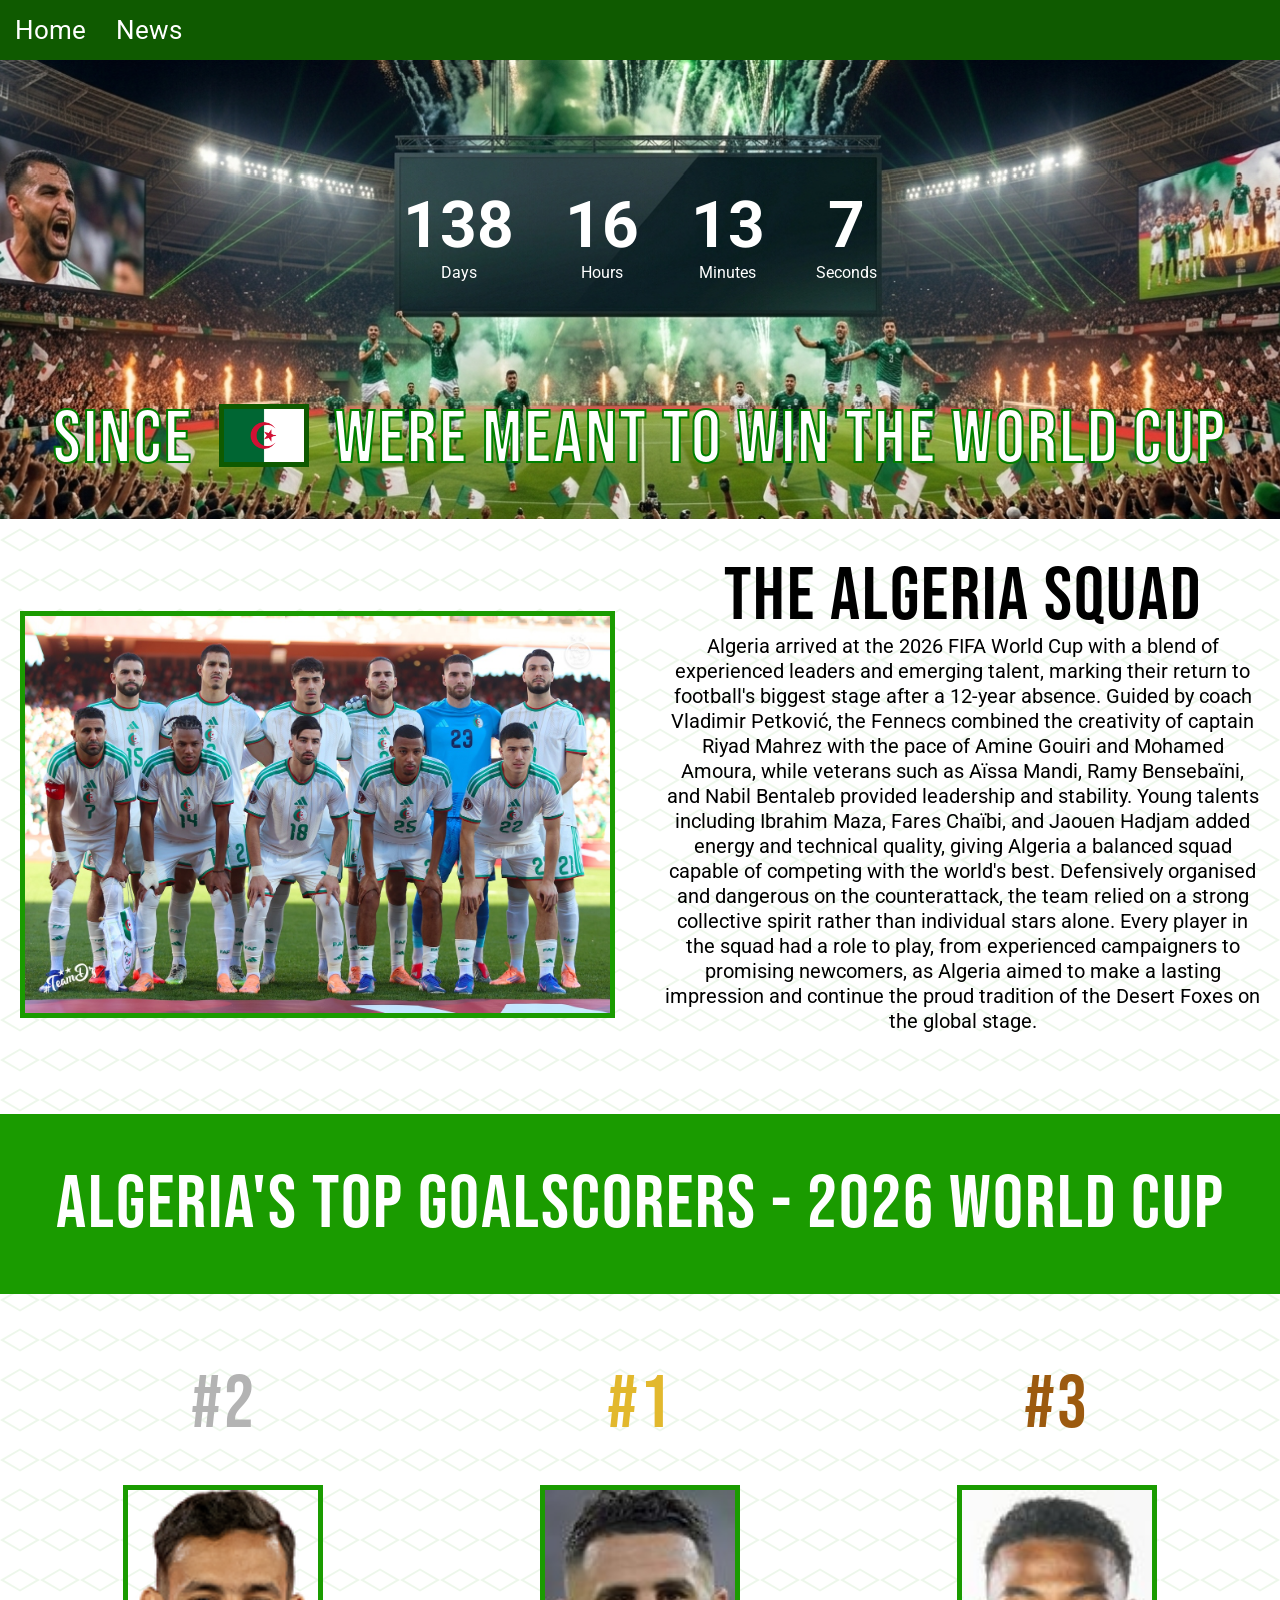
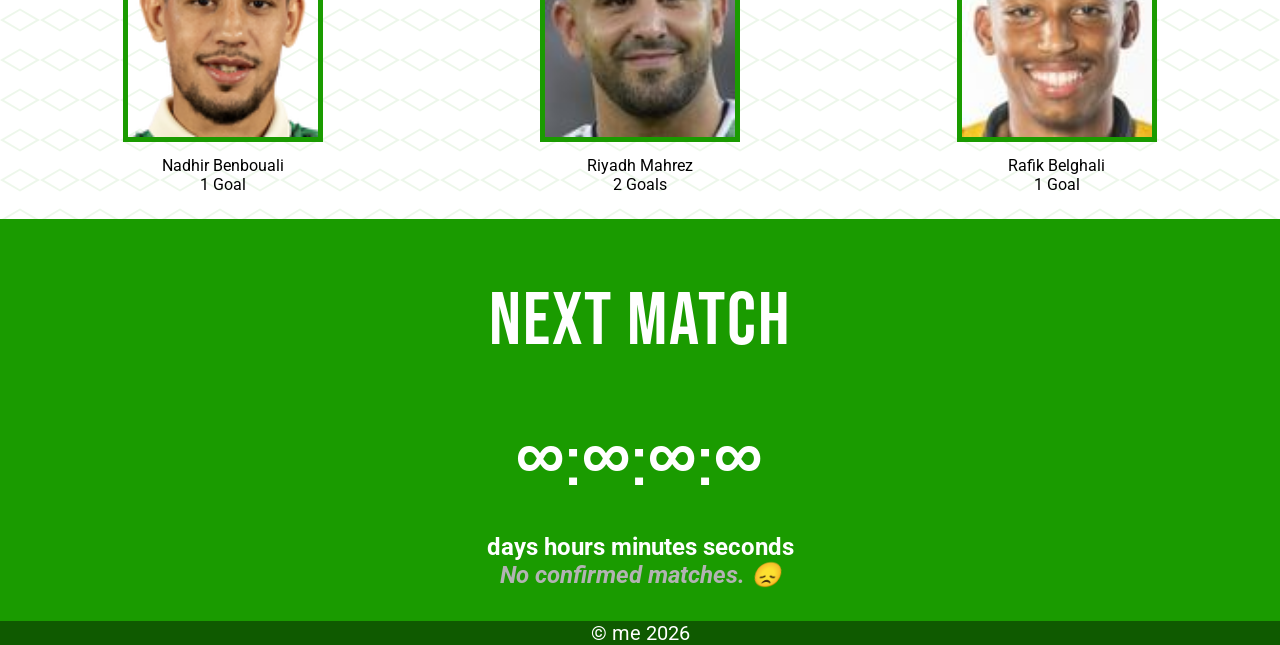
<file: index.html>
<!DOCTYPE html>
<meta name="viewport" content="width=device-width, initial-scale=1.0">
<head>
    <meta charset="UTF-8">
</head>
<!-- Stylesheet -->
<link href="style.css" rel="stylesheet">
<body>
    <!-- navigation bar -->
<nav class = "navbar">
    <ul>
        <li><a href="index.html">Home</a></li>
        <li><a href="news.html">News</a></li>
    </ul>
</nav>
<!-- beginning of hero image section-->
    <section class="REAL-hero-image">




<!-- timer section-->
<div class="timebox">
    <div class="time">
        <h2 id = 'days'>00</h2>
        <p>Days</p>
    </div>
    <div class="time">
        <h2 id = 'hours'>00</h2>
        <p>Hours</p>
    </div>
    <div class="time">
        <h2 id = 'minutes'>00</h2>
        <p>Minutes</p>
    </div>
    <div class="time">
        <h2 id = 'seconds'>00</h2>
        <p>Seconds</p>
    </div>
</div>
<!-- title -->
<section class="title"><h1>SINCE <img class="flag-inline" src="./images/other-images/dz.png" alt="algeria flag"> WERE MEANT TO WIN THE WORLD CUP</h1></section>
<!-- link to timer script -->
<script src="timer.js"></script>
    
    </section>



<!-- beginning of squad details section -->
<section class="two-column">
    <div class="image">
        <img src="./images/other-images/1_1.jpg" alt="algeria squad"></div>
    </div>
    <div class="info">
        <!-- title -->
        <h1>The Algeria Squad</h1>
        <!-- paragraph -->
        <section class="info">Algeria arrived at the 2026 FIFA World Cup with a blend of experienced leaders and emerging talent, marking their return to football's biggest stage after a 12-year absence. Guided by coach Vladimir Petković, the Fennecs combined the creativity of captain Riyad Mahrez with the pace of Amine Gouiri and Mohamed Amoura, while veterans such as Aïssa Mandi, Ramy Bensebaïni, and Nabil Bentaleb provided leadership and stability. Young talents including Ibrahim Maza, Fares Chaïbi, and Jaouen Hadjam added energy and technical quality, giving Algeria a balanced squad capable of competing with the world's best. Defensively organised and dangerous on the counterattack, the team relied on a strong collective spirit rather than individual stars alone. Every player in the squad had a role to play, from experienced campaigners to promising newcomers, as Algeria aimed to make a lasting impression and continue the proud tradition of the Desert Foxes on the global stage.</section>
    </div>
</section>

<p>
    <!-- title of top goalscorers section -->
</p>
<div class="next-match-background"><section class="hero-image">
  <section class="top-goalscorers-text">Algeria's Top Goalscorers - 2026 World Cup</section>
  
  </div>


    </div>

</section>

<!-- top goalscorers section -->
<div class="three-column">
    <!-- set up three column section -->
    <section class="number2"><h1>#2</h1></section><section class="number1"><h1>#1</h1></section><section class="number3"><h1>#3</h1></section>
    <span><img class ="player-photo" src ="./images/players/Nadhir Benbouali.png" alt = 'Nadhir Benbouali'></span>
    <span><img class ="player-photo" src ="./images/players/Riyadh Mahrez.jpg" alt = 'Riyadh Mahrez'></span>
    <span><img class ="player-photo" src ="./images/players/Rafik Belghali.jpg" alt = 'Rafik Belghali'></span>
    <info>Nadhir Benbouali<br> 1 Goal<br></info><info>Riyadh Mahrez<br> 2 Goals<br></info><info>Rafik Belghali<br> 1 Goal<br></info>
</div>
</section>
<h1> </h1>
<!-- next match section -->
<section class="hero-image">

    <h1>NEXT MATCH</h1>

    <h1>∞:∞:∞:∞</h1>

    <h2>days hours minutes seconds</h2>

    <span>
        <h2>No confirmed matches. 😞</h2>
    </span>

</section>
<!-- copyright for laffs -->
<section class="copyright"><p> © me 2026 </p></section>
</body>
</html>
</file>
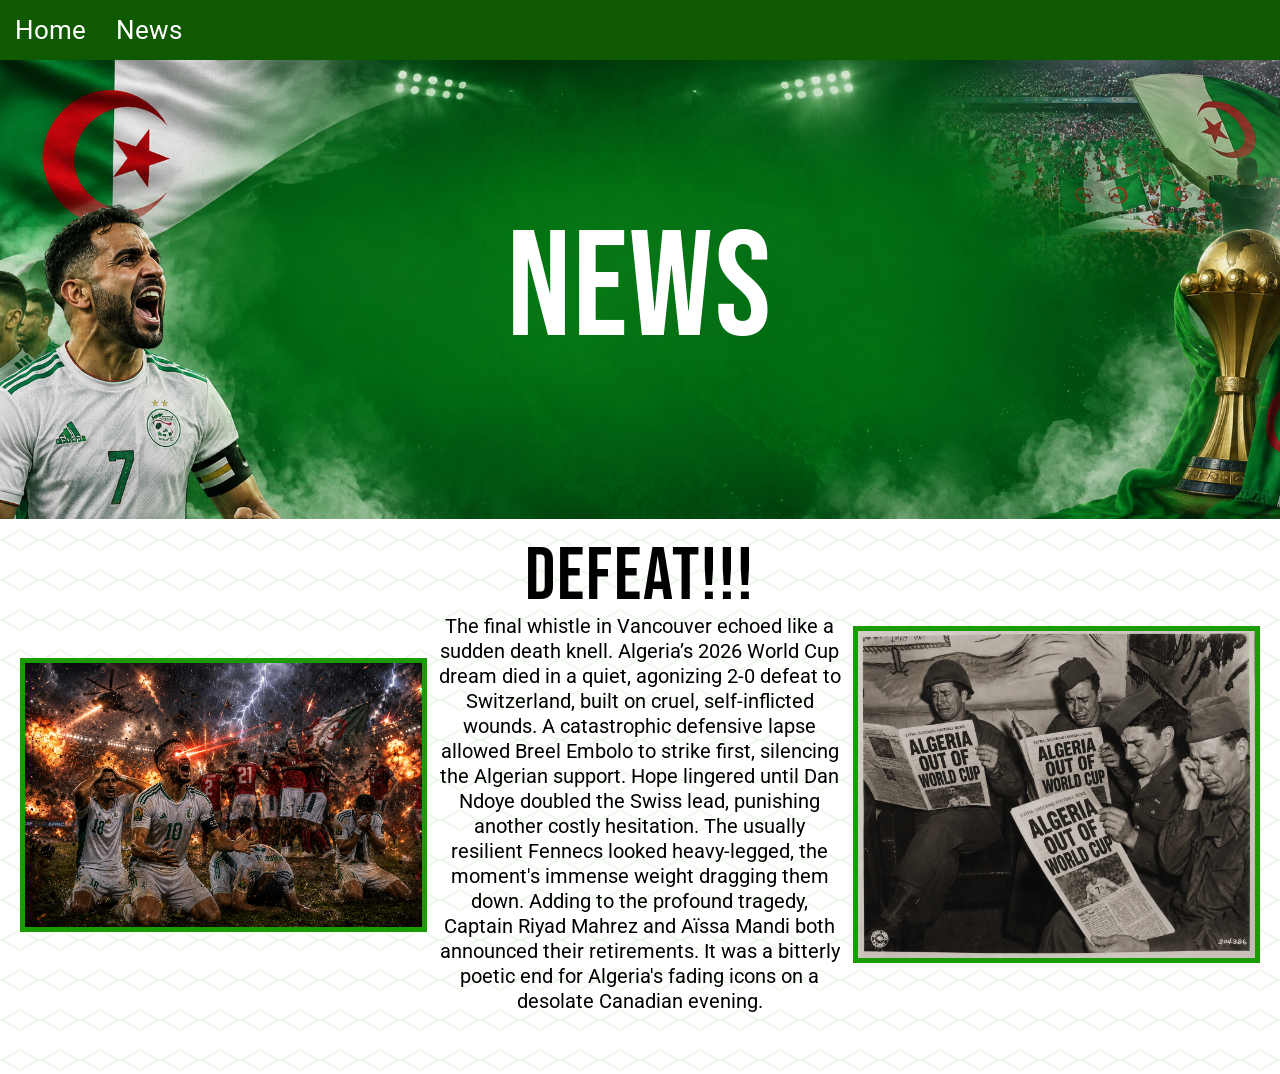
<file: news.html>
<!DOCTYPE html>
<!-- set up stylesheet -->
<link href="style.css" rel="stylesheet">
<!-- set up navigation bar-->
<nav class = "navbar">
    <ul>
        <li><a href="index.html">Home</a></li>
        <li><a href="news.html">News</a></li>
    </ul>
</nav>

<!-- news section hero image -->
<section class="news-hero-image">
    <span><h1>NEWS</h1></span>
</section>


<!-- body of the news page -->
<section class="three-column">
    <div class="image">
        <img src="./images/news/cryingteam.png" alt="algeria squad" width="550" height="400"></div>
    </div>
        <div class="info">
        <h1>DEFEAT!!!</h1>
        <section class="info">The final whistle in Vancouver echoed like a sudden death knell. Algeria’s 2026 World Cup dream died in a quiet, agonizing 2-0 defeat to Switzerland, built on cruel, self-inflicted wounds. A catastrophic defensive lapse allowed Breel Embolo to strike first, silencing the Algerian support. Hope lingered until Dan Ndoye doubled the Swiss lead, punishing another costly hesitation. The usually resilient Fennecs looked heavy-legged, the moment's immense weight dragging them down. Adding to the profound tragedy, Captain Riyad Mahrez and Aïssa Mandi both announced their retirements. It was a bitterly poetic end for Algeria's fading icons on a desolate Canadian evening.</section>
    </div>
    <div class="image">
        <img src="./images/news/cryingtroops.png" alt="algeria squad" width="550" height="400"></div>
    </div>

</section>
</file>
<file: style.css>
@import url('https://fonts.googleapis.com/css2?family=Bebas+Neue&family=Roboto:wght@400;500;700&display=swap');
/* code to get algerian font (unused) */
@font-face {
  font-family: 'MyAlgerianFont';
  src:  url('fonts/Algerian Regular.ttf') format('truetype');
  font-weight: normal;
  font-style: normal;
}

/* applies to all text inside the body tags (basically the whole website) */
body {
    text-align: center;
    font-family: 'Roboto', sans-serif;
    overflow-x:hidden;
}

/* handles the algeria flag */
.flag-inline{
    display:inline-block;
    width:90px;
    height:auto;
    border:none;
    vertical-align:middle;
    margin:0 .15em;
    border: 5px solid #0f5a00;
}

/* applies to all text */
* {
    padding: 0;
    margin: 0;
    box-sizing: border-box;
    font-family: 'Roboto', sans-serif;
}

/* applies to all images */
img {
    max-width: 100%;
    height: auto;
    max-width:100%;
    height:auto;
    border: 5px solid #1a9b00;
}

/* applies to the images in the span tag (the player photos) */
.span img {
  align-items: center;
  height: auto;
  width: 200%;
}

/* background for next match section */
.next-match-background{
    background-color: #0f5a00;
    height: 10vh;
}

/* applies to text in the top goalscorers section */
.top-goalscorers-text {
    font-size: 75px;
    font-family: 'Bebas Neue', sans-serif;
    letter-spacing: 2px;
}
/* just a way to reduce the gap between the next match text and timer */
.next-match {
    margin: -50px;
}

/* applies to any section with a header (used to bejust for the heor image) */
.hero-image{
    background-color:#1a9b00;

    display:flex;
    flex-direction:column;
    justify-content:center;
    align-items:center;

    min-height:20vh;
    padding:2rem;
    color:white;
}

/* applies to the actual hero section */
.REAL-hero-image{
    background-image: url(images/other-images/hero-image.png);
    background-size: cover;
    width: 100%;
    min-height:51vh;
    color: #fff;
    align-items: center;
    display:flex;
    flex-direction:column;
    justify-content:flex-start;
    align-items:center;
    padding-top:40px;
    object-fit: fill;
    background-position:center;
    background-position:center center;
    background-repeat:no-repeat;
}

/* hero section of the news tab */
.news-hero-image {
    background-image: url(images/other-images/algeria-news.png);
    background-size: cover;
    background-position: center;
    width: 100%;
    height: 51vh;

    display: flex;          
    justify-content: center;
    align-items: center;    

    color: #fff;
}


/* adds to the 'no upcoming matches' text */
span h2 {
    color: rgb(179, 179, 179);
    font-style: italic;
}

/* applies to all h1 text */
h1 {
    font-size: clamp(2.5rem, 6vw, 75px);
    font-weight: 500;
    margin: 25px;
    font-family: 'Bebas Neue', sans-serif;
    border: 10px #1a9b00;
    letter-spacing: 2px;
    
}
 /* applies to hero text in news section */
span h1 {
    margin: 0px;
    font-size: clamp(4rem, 12vw, 150px);
}

/* applies to timer */
.timebox {
    display: flex;
    flex-wrap: wrap;
    justify-content: center;
    gap: clamp(10px,4vw,60px);

    transform: translateY(-18%);
}

/* makes the number 1 golden */
.number1 {
    color: rgb(226, 184, 45)
}


/* makes the number 2 silver */
.number2 {
    color: rgb(179, 179, 179)
}

/* makes the number 3 bronze */
.number3 {
    color: rgb(156, 90, 15)
}

/* formatting for the copyright setcion at the bottom */
.copyright {
    background-color: #0f5a00;
    color: white;
    font-size: 20px;
}

/* applies to the timer text */
.time {
    text-align: center;
    margin-top: 15vh;
    margin-bottom: 30px;
    color: rgb(255, 255, 255)
}

/* applies to the actual timer */
.time h2 {
    font-size: 4rem;
    font-size: clamp(2rem, 8vw, 4rem);
}



/* applies to the two column section that's about the team */
.two-column {
    display: grid;
    grid-template-columns: 1fr 1fr;
    gap: 50px;
    align-items: center;
    justify-content: center;
    margin:40px auto;
    padding:0 20px;
    max-width:1400px;
}

/* more stuff to do with news section */
.news {
    display: grid;
    grid-template-columns: 1fr 5fr;
    gap: 50px;
    align-items: center;
    justify-content: center;
    margin: 40px;
}

.news-text {
    display: grid;
    grid-template-columns: 1fr 1fr;
}

/* the formatting for the days since text */
.title {
    color: white !important;
    -webkit-text-stroke: 2px green !important;
    margin-top: 10px;
}
/* handles the three-column layout for the top goalscorers section and news section */
.three-column {
    display: grid;
    grid-template-columns: 1fr 1fr 1fr;
    gap: 10px;
    align-items: center;
    justify-content: center;
    margin:20px auto;
    padding:0 20px;
    max-width:1400px;
}

/* applie sto info tagged text */
.info {
    font-size:clamp(16px,2vw,20px);
    line-height:1.6;
    line-height: 25px;
    margin-bottom: 20px;
}

/* All stuff to do with the navigation bar */
.navigation-header {
    background-color: #0f5a00;
    background-size: cover;
    height: 50px;
    color: #fff;
    align-items: center;
    justify-content: center;
    font-size: 25px;
}

.custom-btn {
  display: inline-block;
  padding: 12px 24px;
  font-family: sans-serif;
  font-size: 16px;
  font-weight: 600;
  text-align: center;
  text-decoration: none;
  background-color: #007bff;
  color: #ffffff;
  border: none;
  border-radius: 6px;
  cursor: pointer;
  transition: all 0.3s ease;
}

.navbar ul{
    list-style-type: none;
    background-color:#0f5a00;
    padding: 0px;
    overflow: hidden;
}

.navbar a{
    color: white;
    text-decoration: none;
    padding: 15px;
    display: block;
    text-align: center;
    font-family: 'Roboto', sans-serif;
    font-size: clamp(18px, 2vw, 35px);
}

.navbar a:hover{
    background-color:#0f5a00;
}

.navbar li{
    float: left;
}

/* applies to the whole website pretty much */
body {
    text-align: center;
    font-family: 'Roboto', sans-serif;
    width: 100%;
    /* The Hexagon Wallpaper */
    background-color: #ffffff;
    background-image: url("data:image/svg+xml,%3Csvg width='40' height='40' viewBox='0 0 40 40' xmlns='http://www.w3.org/2000/svg'%3E%3Cpath d='M20 31.5L0 20L20 8.5L40 20L20 31.5zm0-2L36 20L20 10.5L4 20L20 29.5z' fill='%231a9b00' fill-opacity='0.08' fill-rule='evenodd'/%3E%3C/svg%3E");
}

/* photos for top goalscorers */
.player-photo{

    width:200px;

    max-width:100%;

    margin:auto;

}

.number1 h1,
.number2 h1,
.number3 h1 {
    margin-top: 15vh;
}

@media (max-width: 900px) {

    .two-column {
        grid-template-columns: 1fr;
    }

    .three-column {
        grid-template-columns: 1fr;
    }

}
</file>
